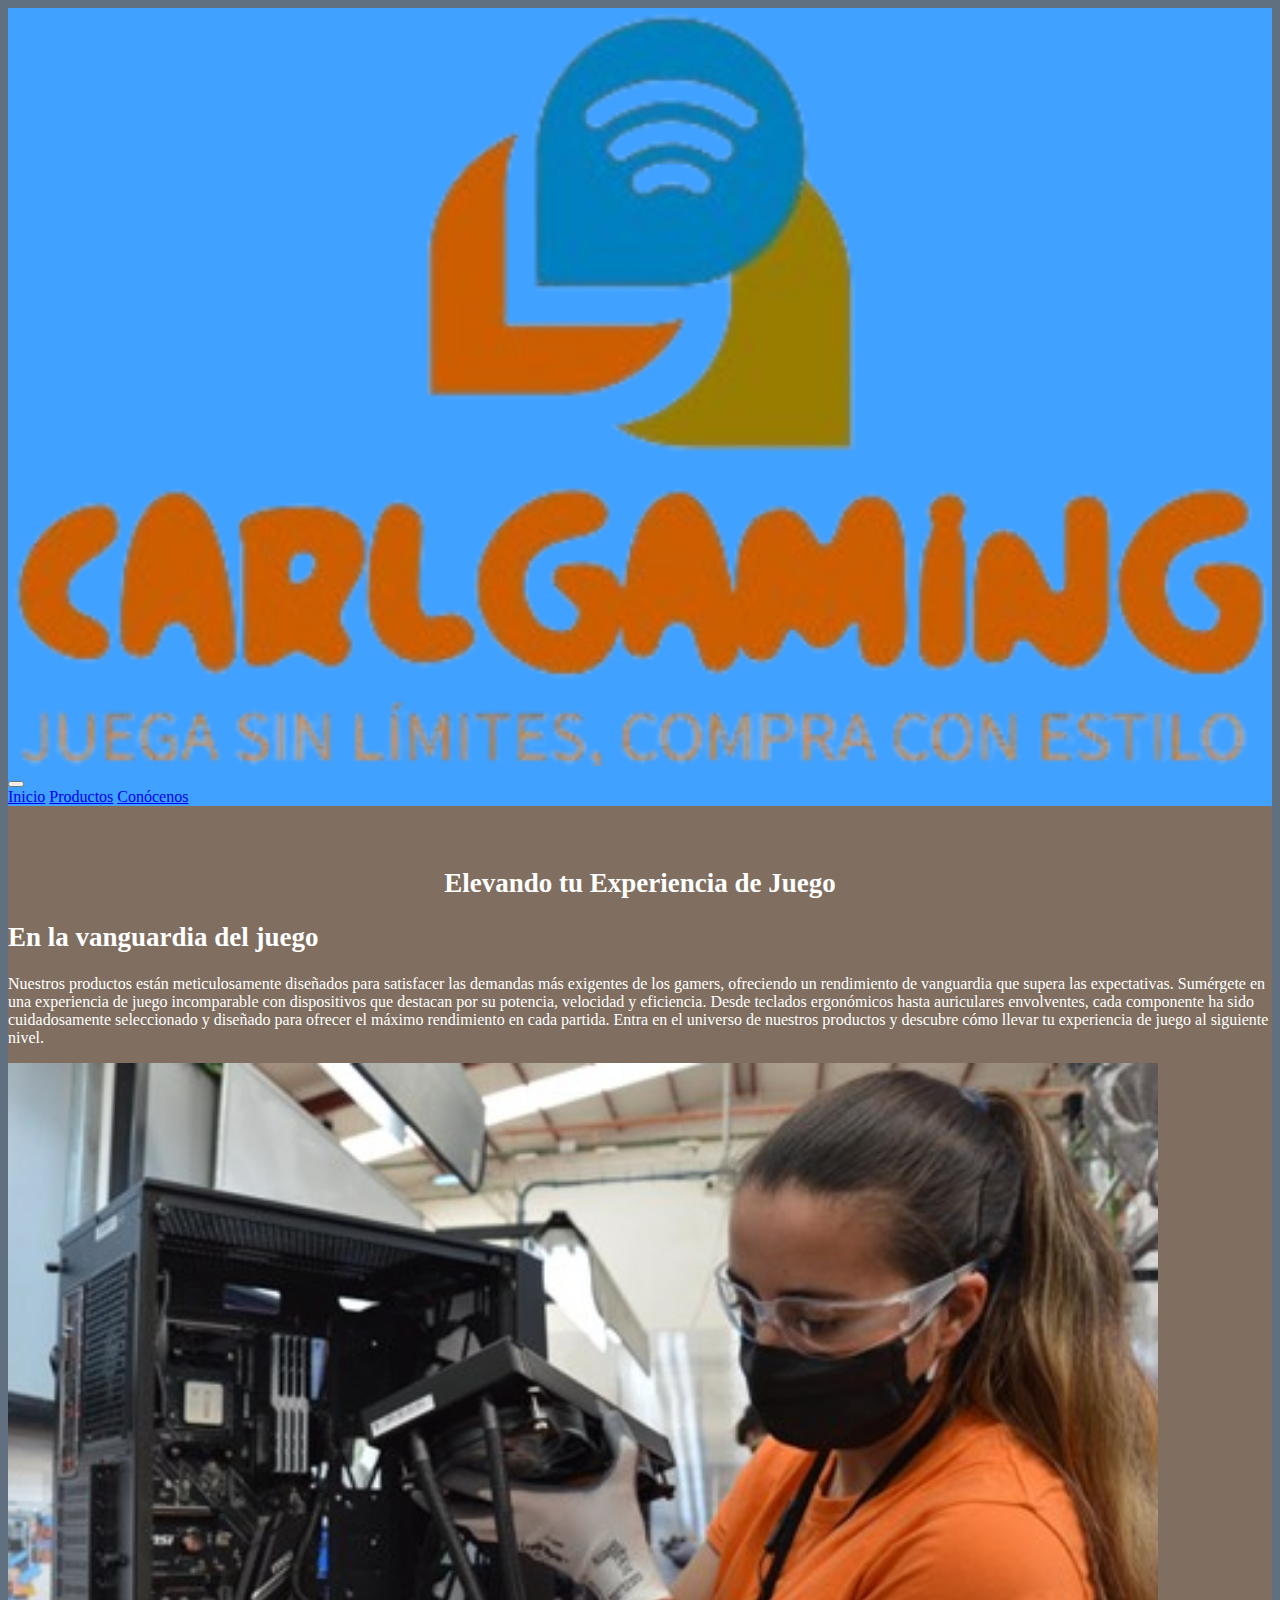
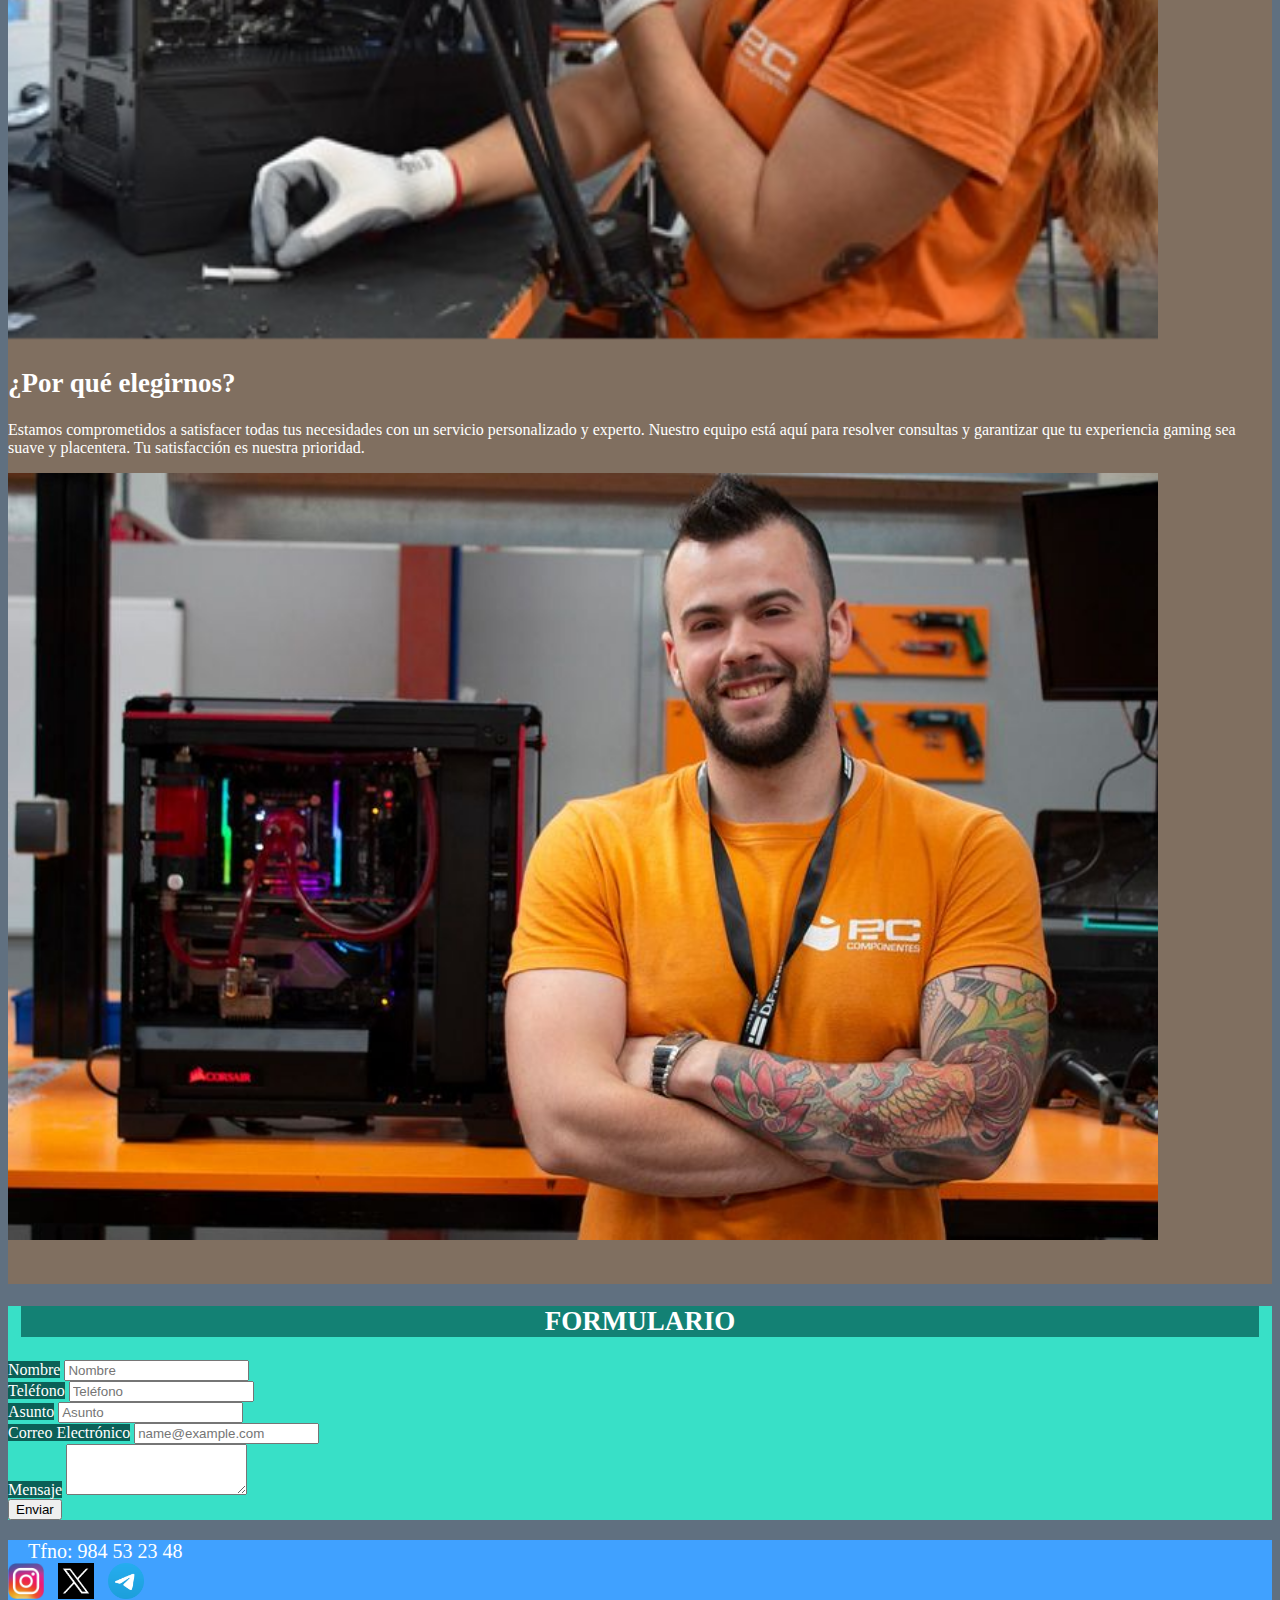
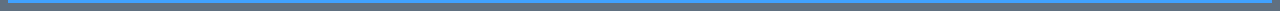
<file: conocenos.html>
<!DOCTYPE html>
<html lang="es">
    <head>
        <title>Bienvenido a CarlGaming</title>
        <!-- Required meta tags -->
        <meta charset="utf-8">
        <meta name="viewport" content="width=device-width, initial-scale=1, shrink-to-fit=no">

        <!-- Bootstrap CSS v5.2.1 -->
        <link href="https://cdn.jsdelivr.net/npm/bootstrap@5.3.2/dist/css/bootstrap.min.css" rel="stylesheet" integrity="sha384-T3c6CoIi6uLrA9TneNEoa7RxnatzjcDSCmG1MXxSR1GAsXEV/Dwwykc2MPK8M2HN" crossorigin="anonymous">
        <link rel="stylesheet" type="text/css" href="../css/styles3.css">
        <link rel="icon" href="../img/descarga334.png">
    </head>
    <body>
    <header>
        <div class="container-fluid">
            <nav class="navbar navbar-expand-lg">
                <a class="navbar-brand mx-4">
                    <img class="logo" src="../img/descarga333.png" alt="Logo" width="100%">
                </a>
                <button class="navbar-toggler mx-2" type="button" data-bs-toggle="collapse" data-bs-target="#navbarNavAltMarkup" aria-controls="navbarNavAltMarkup" aria-expanded="false" aria-label="Toggle navigation">
                    <span class="navbar-toggler-icon"></span>
                </button>
                <div class="collapse navbar-collapse justify-content-end p-4 mx-auto" id="navbarNavAltMarkup">
                    <div class="navbar-nav">
                        <a class="nav-link active text-white" aria-current="page" href="../index.html">Inicio</a>
                        <a class="nav-link active text-white" aria-current="page" href="productos.html">Productos</a>
                        <a class="nav-link active text-white" aria-current="page" href="conocenos.html">Conócenos</a>
                    </div>
                </div>
            </nav>
        </div>
    </header>
    <main>
    <div class="row m-0" style="color: white;">
        <section class="col-lg-8 col-md-12 col-12 mt-1 carruselDiv">
            <h2 class="titulo mt-4" style="text-align: center;">Elevando tu Experiencia de Juego</h2>
            <article class="px-4">
                <div class="row mt-5">
                    <div class="col-md-6 mt-3 d-flex align-items-center flex-wrap">
                        <h2 class="subtitulo mb-4">En la vanguardia del juego</h2>
                        <p>Nuestros productos están meticulosamente diseñados para satisfacer las demandas más exigentes de los gamers, ofreciendo un rendimiento de vanguardia que supera las expectativas. Sumérgete en una experiencia de juego incomparable con dispositivos que destacan por su potencia, velocidad y eficiencia. Desde teclados ergonómicos hasta auriculares envolventes, cada componente ha sido cuidadosamente seleccionado y diseñado para ofrecer el máximo rendimiento en cada partida. Entra en el universo de nuestros productos y descubre cómo llevar tu experiencia de juego al siguiente nivel.</p>
                    </div>
                    <div class="col-md-6 mt-3 d-flex align-items-center justify-content-center text-center">
                        <img src="../img/Diseno.png" alt="Construcción de PC" class="imag mt-4 imag">
                    </div>
                </div>
            </article>
            <article class="px-4">
                <div class="row mt-5 mb-5" style="color: white;">
                    <div class="col-md-6 mt-3">
                        <h2 class="subtitulo mb-4">¿Por qué elegirnos?</h2>
                        <p>Estamos comprometidos a satisfacer todas tus necesidades con un servicio personalizado y
                            experto. Nuestro equipo está aquí para resolver consultas y garantizar que tu experiencia gaming sea suave y placentera.
                            Tu satisfacción es nuestra prioridad.</p>
                    </div>
                    <div class="col-md-6 mt-3 d-flex align-items-center justify-content-center text-center">
                        <img src="../img/personalEspecializado.jpg" alt="Construcción de PC" class="img-fluid imag">
                    </div>
                </div>
            </article>
        </section>
        <div class="col-lg-4 col-md-12 col-12 mt-1 pt-4" style="background-color: #38e0c7;">
            <h2 style="text-align: center;background-color: #138174;margin-left: 13px;margin-right: 13px;" class="pt-2 pb-2">FORMULARIO</h2>
            <form>
                <div class="mb-3">
                    <label for="nombre" class="form-label p-1 mt-2">Nombre</label>
                    <input type="text" class="form-control" id="exampleFormControlInput1" placeholder="Nombre">
                </div>
                <div class="mb-3">
                    <label for="telefono" class="form-label p-1">Teléfono</label>
                    <input type="tel" class="form-control" id="exampleFormControlInput2" placeholder="Teléfono">
                </div>
                <div class="mb-3">
                    <label for="asunto" class="form-label p-1">Asunto</label>
                    <input type="text" class="form-control" id="asunto" placeholder="Asunto">
                </div>
                <div class="mb-3">
                    <label for="correoElectronico" class="form-label p-1">Correo Electrónico</label>
                    <input type="email" class="form-control" id="correoElectronico" placeholder="name@example.com">
                </div>
                <div class="mb-3">
                    <label for="mensaje" class="form-label p-1">Mensaje</label>
                    <textarea class="form-control" id="mensaje" rows="3"></textarea>
                </div>
                <div class="d-flex justify-content-center pb-4">
                    <button class="btn btn-primary" type="submit">Enviar</button>
                </div>
            </form>
        </div>
    </div>
    </main>
    <footer class="d-flex flex-wrap justify-content-between mt-1 py-4">
        <div class="col-lg-6 col-md-6 col-sm-12">
            <p style="font-size: 20px; margin-bottom: 0; margin-left: 20px; color: white;">Tfno: 984 53 23 48</p>
        </div>
        <div class="social col-lg-6 col-md-6 col-sm-12 d-flex justify-content-end">
            <a href="https://www.instagram.com/" style="margin-right: 10px;"><img src="../img/instagram.jpg" alt="instagram" width="36px"></a>
            <a href="https://x.com" style="margin-right: 10px;"><img src="../img/twitter.jpg" alt="twitter" width="36px"></a>
            <a href="https://web.telegram.org/"><img src="../img/telegram.jpg" alt="telegram" width="36px"></a>
        </div>
    </footer>
    <!-- Bootstrap JavaScript Libraries -->
    <script src="https://cdn.jsdelivr.net/npm/@popperjs/core@2.11.8/dist/umd/popper.min.js" integrity="sha384-I7E8VVD/ismYTF4hNIPjVp/Zjvgyol6VFvRkX/vR+Vc4jQkC+hVqc2pM8ODewa9r" crossorigin="anonymous"></script>
    <script src="https://cdn.jsdelivr.net/npm/bootstrap@5.3.2/dist/js/bootstrap.min.js" integrity="sha384-BBtl+eGJRgqQAUMxJ7pMwbEyER4l1g+O15P+16Ep7Q9Q+zqX6gSbd85u4mG4QzX+" crossorigin="anonymous"></script>
    <script src="https://code.jquery.com/jquery-3.6.0.min.js" integrity="sha384-KyZXEAg3QhqLMpG8r+Knujsl5+EH6ko/6j7cUp+Jinx2V4q+8dh8VI6joafePvC8" crossorigin="anonymous"></script>
    </body>
</html>
</file>
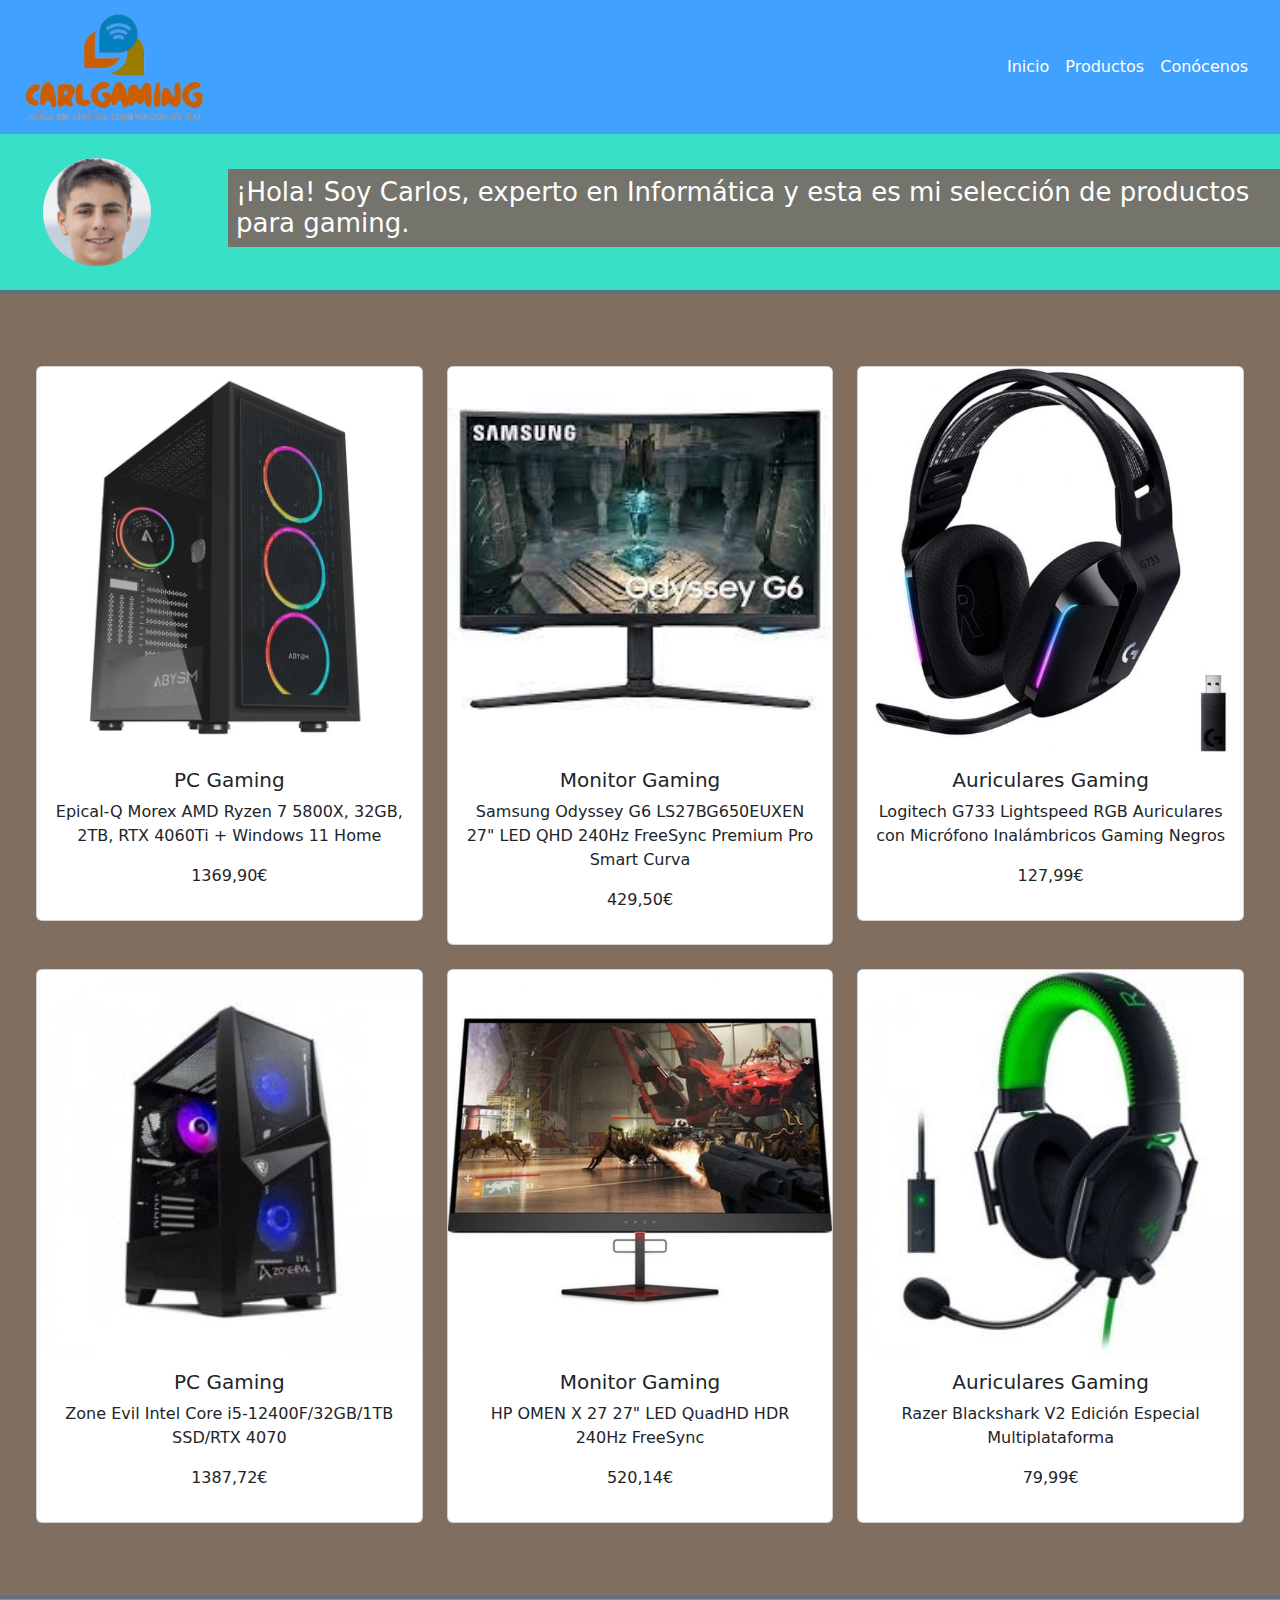
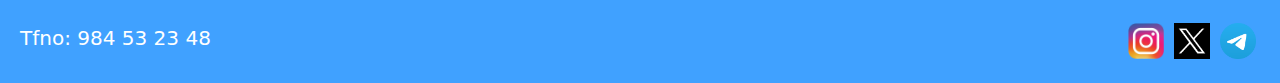
<file: productos.html>
<!DOCTYPE html>
<html lang="es">
    <head>
        <meta charset="UTF-8">
        <meta name="viewport" content="width=device-width, initial-scale=1.0">
        <title>Productos CarlGaming</title>
        <link rel="icon" href="../img/descarga334.png">
        <link href="https://cdn.jsdelivr.net/npm/bootstrap@5.3.2/dist/css/bootstrap.min.css" rel="stylesheet">
        <link rel="stylesheet" type="text/css" href="../css/styles.css">
    </head>
    <body style="overflow-x: hidden;">
    <header>
        <div class="container-fluid">
            <nav class="navbar navbar-expand-lg">
                <a class="navbar-brand mx-4">
                    <img class="logo" src="../img/descarga333.png" alt="Logo" width="100%">
                </a>
                <button class="navbar-toggler mx-2" type="button" data-bs-toggle="collapse" data-bs-target="#navbarNavAltMarkup" aria-controls="navbarNavAltMarkup" aria-expanded="false" aria-label="Toggle navigation">
                    <span class="navbar-toggler-icon"></span>
                </button>
                <div class="collapse navbar-collapse justify-content-end p-4 mx-auto" id="navbarNavAltMarkup">
                    <div class="navbar-nav">
                        <a class="nav-link active text-white" aria-current="page" href="../index.html">Inicio</a>
                        <a class="nav-link active text-white" aria-current="page" href="productos.html">Productos</a>
                        <a class="nav-link active text-white" aria-current="page" href="conocenos.html">Conócenos</a>
                    </div>
                </div>
            </nav>
        </div>
    </header>

    <section class="container-fluid py-4" style="background-color: #38e0c7;">
        <div class="row">
            <div class="col-lg-2 col-md-6 col-sm-12 d-flex align-items-center justify-content-center">
                <img src="../img/CV.png" alt="Foto de Carlos" class="img-fluid" style="width: 56%; border-radius: 50%;">
            </div>
            <div class="col-lg-10 col-md-6 col-sm-12 d-flex align-items-center">
                <div class="experto" style="margin-left: 1%;">
                    <h2 style="color: white; font-size: 26px; background-color: #74746d" class="p-2">¡Hola! Soy Carlos, experto en Informática y esta es mi selección de productos para gaming.</h2>
                </div>
            </div>
        </div>
    </section>
    <div class="container-fluid py-4 mt-1" style="background-color: #806f60; text-align: center;">
        <div class="row m-4 mt-5">
            <div class="col-lg-4 col-md-6 mb-4">
                <div class="card">
                    <img src="../img/EpicalQMorex.jpg" class="card-img-top" alt="...">
                    <div class="card-body">
                        <h5 class="card-title">PC Gaming</h5>
                        <p class="card-text">Epical-Q Morex AMD Ryzen 7 5800X, 32GB, 2TB, RTX 4060Ti + Windows 11 Home</p>
                        <p class="precio">1369,90€</p>
                    </div>
                </div>
            </div>
            <div class="col-lg-4 col-md-6 mb-4">
                <div class="card">
                    <img src="../img/monitor.jpg" class="card-img-top" alt="...">
                    <div class="card-body">
                        <h5 class="card-title">Monitor Gaming</h5>
                        <p class="card-text">Samsung Odyssey G6 LS27BG650EUXEN 27" LED QHD 240Hz FreeSync Premium Pro Smart Curva</p>
                        <p class="precio">429,50€</p>
                    </div>
                </div>
            </div>
            <div class="col-lg-4 col-md-6 mb-4">
                <div class="card">
                    <img src="../img/cascos.jpg" class="card-img-top" alt="...">
                    <div class="card-body">
                        <h5 class="card-title">Auriculares Gaming</h5>
                        <p class="card-text">Logitech G733 Lightspeed RGB Auriculares con Micrófono Inalámbricos Gaming Negros</p>
                        <p class="precio">127,99€</p>
                    </div>
                </div>
            </div>
            <div class="col-lg-4 col-md-6 mb-4">
                <div class="card">
                    <img src="../img/ZoneEvil.jpg" class="card-img-top" alt="...">
                    <div class="card-body">
                        <h5 class="card-title">PC Gaming</h5>
                        <p class="card-text">Zone Evil Intel Core i5-12400F/32GB/1TB SSD/RTX 4070</p>
                        <p class="precio">1387,72€</p>
                    </div>
                </div>
            </div>
            <div class="col-lg-4 col-md-6 mb-4">
                <div class="card">
                    <img src="../img/HPOMENX27.jpg" class="card-img-top" alt="...">
                    <div class="card-body">
                        <h5 class="card-title">Monitor Gaming</h5>
                        <p class="card-text">HP OMEN X 27 27" LED QuadHD HDR 240Hz FreeSync</p>
                        <p class="precio">520,14€</p>
                    </div>
                </div>
            </div>
            <div class="col-lg-4 col-md-6 mb-4">
                <div class="card">
                    <img src="../img/RazerBlacksharkV2.jpg" class="card-img-top" alt="...">
                    <div class="card-body">
                        <h5 class="card-title">Auriculares Gaming</h5>
                        <p class="card-text">Razer Blackshark V2 Edición Especial Multiplataforma</p>
                        <p class="precio">79,99€</p>
                    </div>
                </div>
            </div>
        </div>
    </div>

    <footer class="d-flex flex-wrap justify-content-between mt-1 py-4">
        <div class="col-lg-6 col-md-6 col-sm-12">
            <p style="font-size: 20px; margin-bottom: 0; margin-left: 20px; color: white;">Tfno: 984 53 23 48</p>
        </div>
        <div class="social col-lg-6 col-md-6 col-sm-12 d-flex justify-content-end">
            <a href="https://www.instagram.com/" style="margin-right: 10px;"><img src="../img/instagram.jpg" alt="instagram" width="36px"></a>
            <a href="https://x.com" style="margin-right: 10px;"><img src="../img/twitter.jpg" alt="twitter" width="36px"></a>
            <a href="https://web.telegram.org/"><img src="../img/telegram.jpg" alt="telegram" width="36px"></a>
        </div>
    </footer>

    <script src="https://cdn.jsdelivr.net/npm/@popperjs/core@2.11.8/dist/umd/popper.min.js" integrity="sha384-I7E8VVD/ismYTF4hNIPjVp/Zjvgyol6VFvRkX/vR+Vc4jQkC+hVqc2pM8ODewa9r" crossorigin="anonymous"></script>
    <script src="https://cdn.jsdelivr.net/npm/bootstrap@5.3.2/dist/js/bootstrap.min.js" integrity="sha384-BBtl+eGJRgqQAUMxJ7pMwbEyER4l1g+O15P+16Ep7Q9Q+zqX6gSbd85u4mG4QzX+" crossorigin="anonymous"></script>
    <script src="https://code.jquery.com/jquery-3.6.0.min.js" integrity="sha384-KyZXEAg3QhqLMpG8r+Knujsl5+EH6ko/6j7cUp+Jinx2V4q+8dh8VI6joafePvC8" crossorigin="anonymous"></script>
    </body>
</html>
</file>
<file: css/styles3.css>
body {
    background-color: #607080;
}
header {
    background: #40A1FF;
}
.colorNav{
    background-color: #40a1ff;
}
.slider{
    height: 180px;
}
.navbar-brand {
    width: 180px; /* Ajusta este valor según tus necesidades */
}
footer {
    background-color: #40a1ff;

}
.social {
    padding-right: 1.5em;
}
.container-fluid{
    padding-left:0 !important;
    padding-right:0 !important;
}
h2 {
    font-size: 3vh;
}

aside h2 {
    margin-left: 27px;
    margin-right: 30px;
    background-color: #138174;
    color: white;
    padding-top: 10px;
    padding-bottom: 10px;
    margin-bottom: 18px;
}

.carruselDiv {
    background-color: #806f60;
    padding-top: 40px;
    padding-bottom: 40px;
}

.imgDiv {
    width: 75%;
}

.logo {
    width:100%;
}

.colorAside{
    background-color: #38E0C7;
}

.textoAside {
    color: white; 
    padding-top: 25px;
}

.textoFooter{
    font-size: 20px;
    margin-bottom: 0; 
    margin-left: 20px; 
    color: white;
}

footer img {
    width:36px;
}

.insta , .twitter{
    margin-right: 10px;
}

.colorAside img {
    max-width: 100%;
    height: auto;
}
.navbar-brand img.logo {
    max-width: 100%;
    height: auto;
}
footer {
    padding-left: 0;
    padding-right: 0;
}
footer {
    flex-wrap: wrap;
}
.footer-col {
    flex: 0 0 100%;
    max-width: 100%;
    margin-bottom: 1rem;
}
aside h2 {
    font-size: 2rem;
    margin-left: 0;
    margin-right: 0;
    padding-top: 1rem;
    padding-bottom: 1rem;
    margin-bottom: 1rem;
}

.imag {
    width: 91%;
}

label {
    background-color: #0b6057;
}
</file>
<file: css/styles.css>
body {
    background-color: #607080;
}
header {
    background: #40A1FF;
}
.colorNav{
    background-color: #40a1ff;
}
.slider{
    height: 180px;
}
.navbar-brand {
    width: 180px; /* Ajusta este valor según tus necesidades */
}
footer {
    background-color: #40a1ff;

}
.social {
    padding-right: 1.5em;
}
.container-fluid{
    padding-left:0 !important;
    padding-right:0 !important;
}
h2 {
    font-size: 3vh;
}

aside h2 {
    margin-left: 27px;
    margin-right: 30px;
    background-color: #138174;
    color: white;
    padding-top: 10px;
    padding-bottom: 10px;
    margin-bottom: 18px;
}

.carruselDiv {
    background-color: #806f60;
    padding-top: 40px;
    padding-bottom: 40px;
}

.imgDiv {
    width: 77%;
}

.logo {
    width:100%;
}

.colorAside{
    background-color: #38E0C7;
}

.textoAside {
    color: white; 
    background-color: #0b6057;
}

.textoFooter{
    font-size: 20px;
    margin-bottom: 0; 
    margin-left: 20px; 
    color: white;
}

footer img {
    width:36px;
}

.insta , .twitter{
    margin-right: 10px;
}

.slider img, .carruselDiv img, .colorAside img {
    max-width: 100%;
    height: auto;
}
.navbar-brand img.logo {
    max-width: 100%;
    height: auto;
}
footer {
    padding-left: 0;
    padding-right: 0;
}
footer {
    flex-wrap: wrap;
}
.footer-col {
    flex: 0 0 100%;
    max-width: 100%;
    margin-bottom: 1rem;
}
aside h2 {
    font-size: 2rem;
    margin-left: 0;
    margin-right: 0;
    padding-top: 1rem;
    padding-bottom: 1rem;
    margin-bottom: 1rem;
}
</file>
